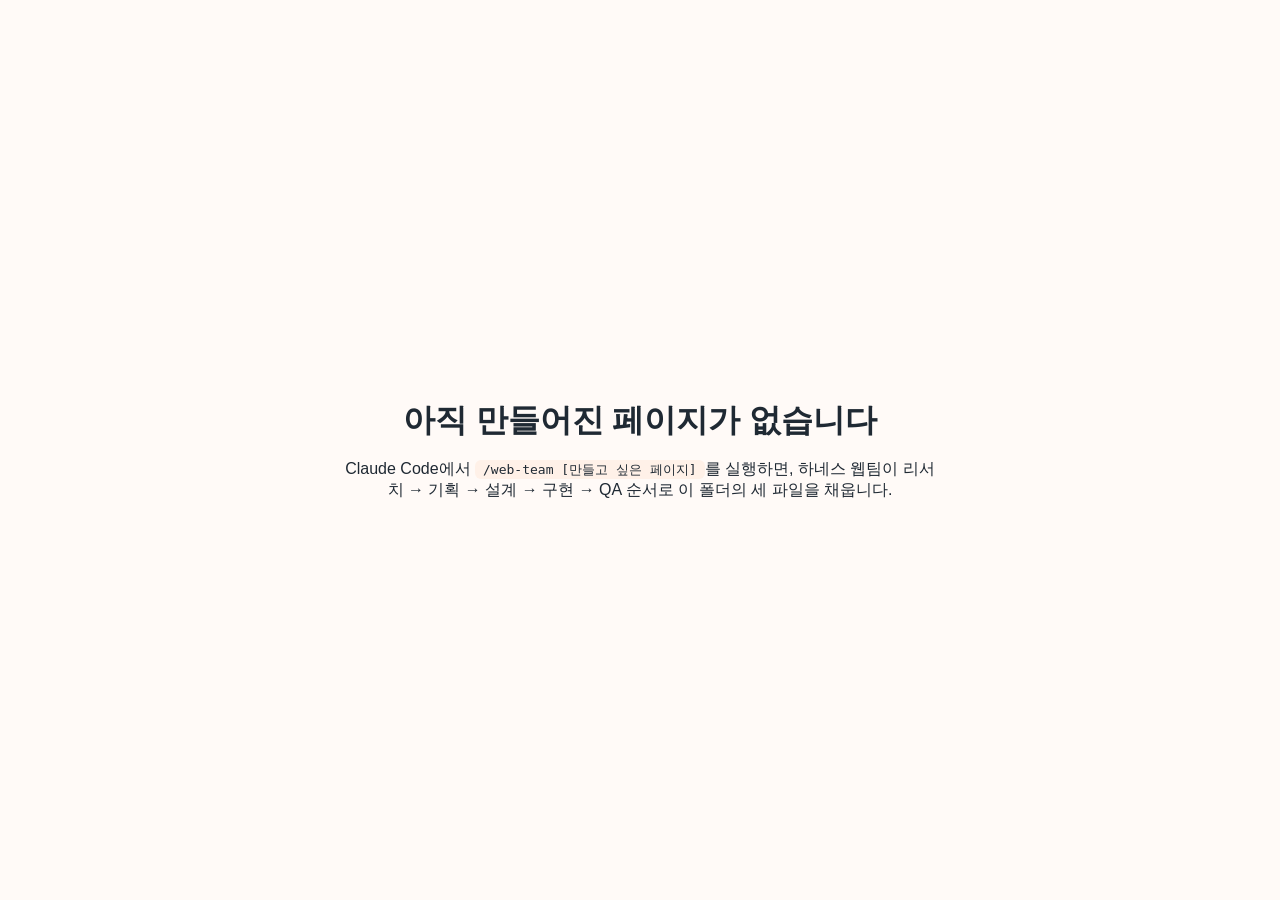
<file: site/index.html>
<!doctype html>
<html lang="ko">
<head>
  <meta charset="utf-8" />
  <meta name="viewport" content="width=device-width, initial-scale=1" />
  <title>Web Team 산출물</title>
  <meta name="description" content="하네스 웹팀이 브리프에 따라 페이지를 만드는 산출물 폴더" />
  <link rel="stylesheet" href="./styles.css" />
</head>
<body>
  <main class="empty-canvas">
    <h1>아직 만들어진 페이지가 없습니다</h1>
    <p>Claude Code에서 <code>/web-team [만들고 싶은 페이지]</code>를 실행하면, 하네스 웹팀이 리서치 → 기획 → 설계 → 구현 → QA 순서로 이 폴더의 세 파일을 채웁니다.</p>
  </main>
  <script src="./app.js"></script>
</body>
</html>
</file>
<file: site/styles.css>
/* 하네스 웹팀 산출물 스타일시트 — 팀 가동 전에는 안내 화면만 있습니다. */
* {
  box-sizing: border-box;
  margin: 0;
}

body {
  font-family: "Apple SD Gothic Neo", "Pretendard", sans-serif;
  background: #fffaf7;
  color: #1f2933;
}

.empty-canvas {
  min-height: 100vh;
  display: grid;
  place-content: center;
  gap: 16px;
  padding: 24px;
  max-width: 640px;
  margin: 0 auto;
  text-align: center;
}

.empty-canvas code {
  background: #fff1e8;
  padding: 2px 8px;
  border-radius: 6px;
}
</file>
